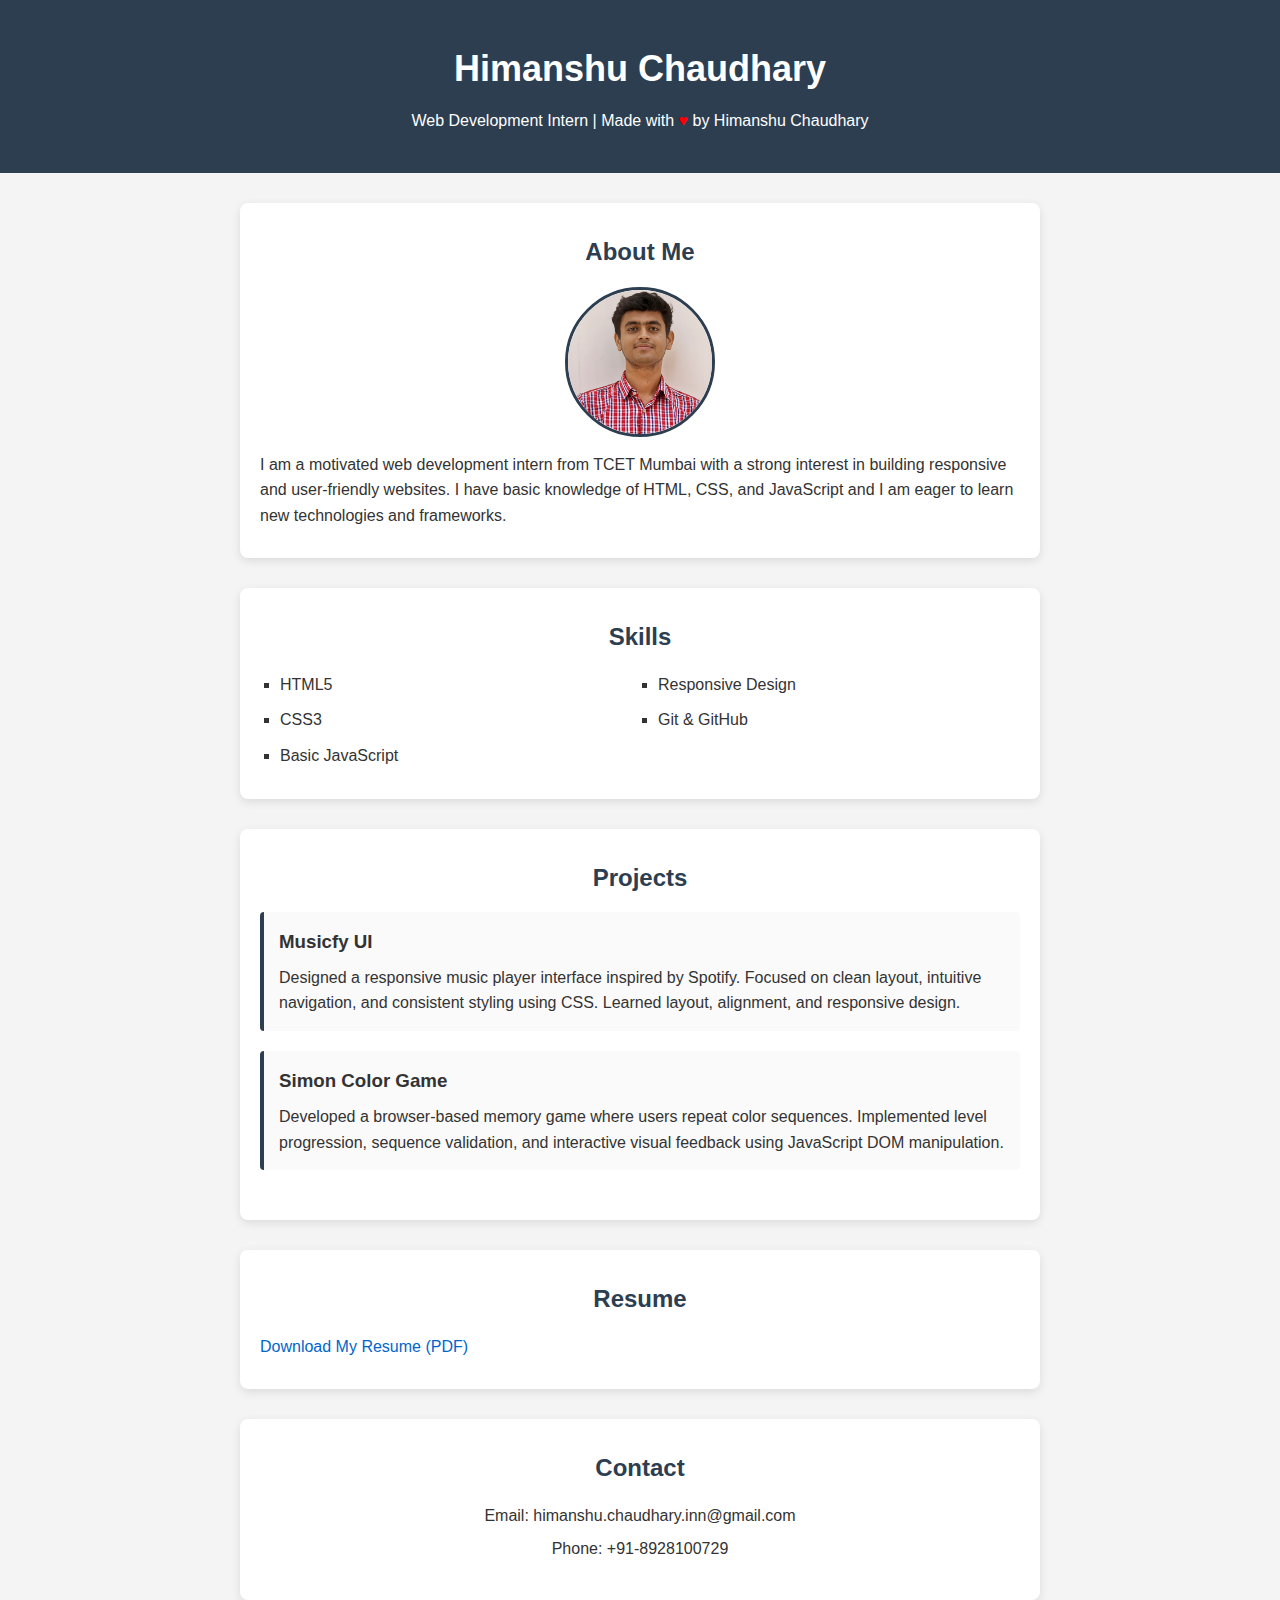
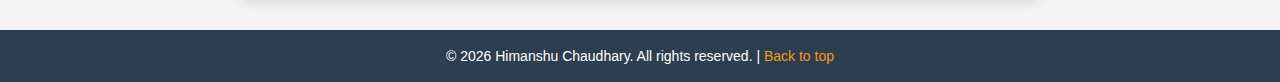
<file: Task-1-Portfolio/index.html>
<!DOCTYPE html>
<html lang="en">
<head>
    <meta charset="UTF-8">
    <meta name="viewport" content="width=device-width, initial-scale=1.0">
    <title>Himanshu Chaudhary | Portfolio</title>
    <link rel="stylesheet" href="style.css">
</head>
<body>

    <!-- Header Section -->
    <header id="header">
        <h1>Himanshu Chaudhary</h1>
        <p>Web Development Intern | Made with <span class="heart">&hearts;</span> by Himanshu Chaudhary</p>
    </header>

    <!-- About Section -->
    <section id="about">
        <h2>About Me</h2>
        <img src="profile.jpg" alt="Himanshu Chaudhary">
        <p>
            I am a motivated web development intern from TCET Mumbai with a strong interest in building responsive and user-friendly websites. I have basic knowledge of HTML, CSS, and JavaScript and I am eager to learn new technologies and frameworks.
        </p>
    </section>

    <!-- Skills Section -->
    <section id="skills">
        <h2>Skills</h2>
        <ul>
            <li>HTML5</li>
            <li>CSS3</li>
            <li>Basic JavaScript</li>
            <li>Responsive Design</li>
            <li>Git & GitHub</li>
        </ul>
    </section>

    <!-- Projects Section -->
    <section id="projects">
        <h2>Projects</h2>

        <div class="project">
            <h3>Musicfy UI</h3>
            <p>
                Designed a responsive music player interface inspired by Spotify. Focused on clean layout, intuitive navigation, and consistent styling using CSS. Learned layout, alignment, and responsive design.
            </p>
        </div>

        <div class="project">
            <h3>Simon Color Game</h3>
            <p>
                Developed a browser-based memory game where users repeat color sequences. Implemented level progression, sequence validation, and interactive visual feedback using JavaScript DOM manipulation.
            </p>
        </div>

    </section>

    <!-- Resume Section -->
    <section id="resume">
        <h2>Resume</h2>
        <p>
            <a href="resume.pdf" download>Download My Resume (PDF)</a>
        </p>
    </section>

    <!-- Contact Section -->
    <section id="contact">
        <h2>Contact</h2>
        <p>Email: himanshu.chaudhary.inn@gmail.com</p>
        <p>Phone: +91-8928100729</p>
    </section>

    <!-- Footer -->
    <footer>
        <p>© 2026 Himanshu Chaudhary. All rights reserved. | <a href="#header">Back to top</a></p>
    </footer>

</body>
</html>
</file>
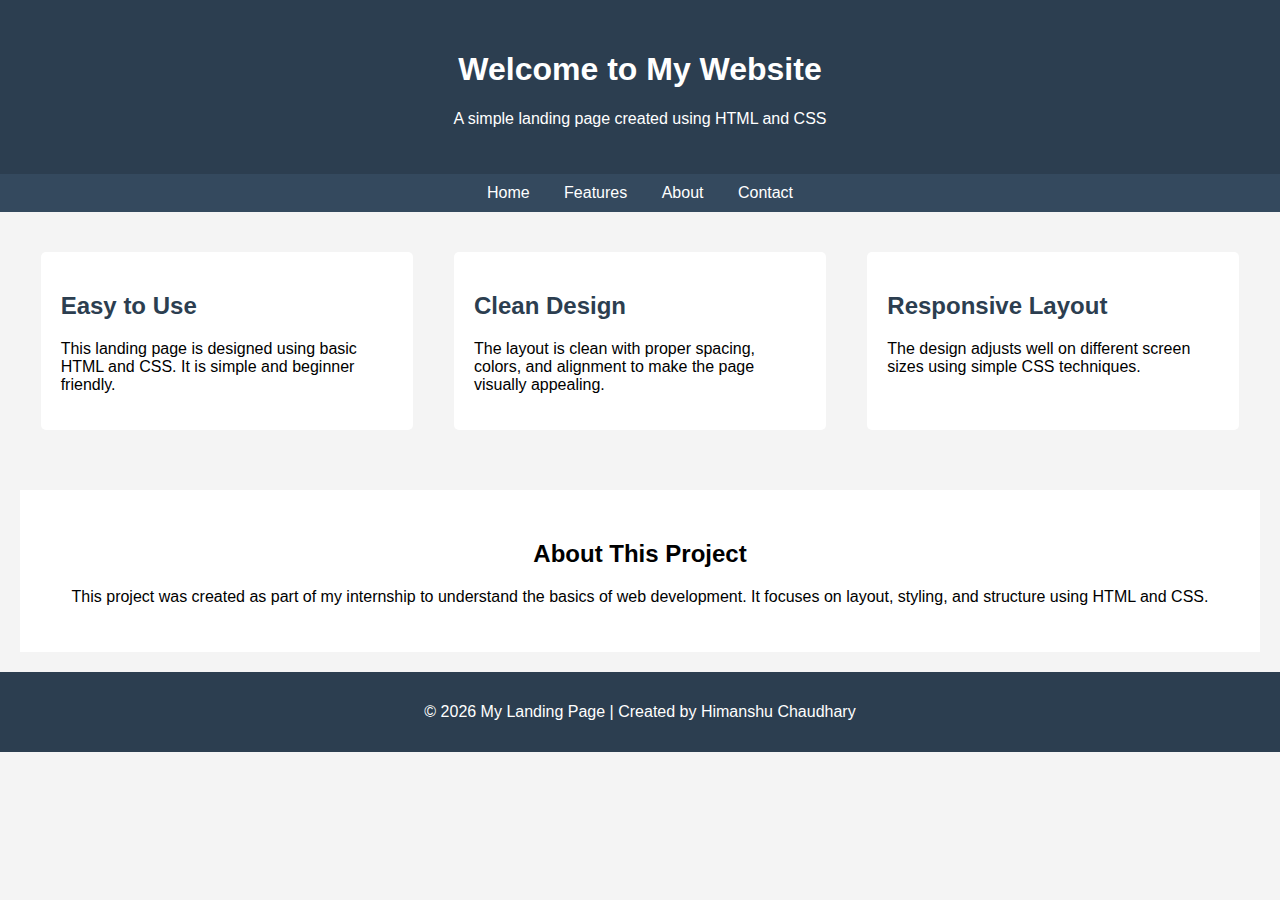
<file: Task-2-Landing-Page/index.html>
<!DOCTYPE html>
<html lang="en">
<head>
    <meta charset="UTF-8">
    <title>My Landing Page</title>
    <link rel="stylesheet" href="style.css">
</head>
<body>

    <!-- Header Section -->
    <header class="header">
        <h1>Welcome to My Website</h1>
        <p>A simple landing page created using HTML and CSS</p>
    </header>

    <!-- Navigation -->
    <nav class="navbar">
        <a href="#">Home</a>
        <a href="#">Features</a>
        <a href="#">About</a>
        <a href="#">Contact</a>
    </nav>

    <!-- Main Content -->
    <section class="main-section">
        <div class="box">
            <h2>Easy to Use</h2>
            <p>
                This landing page is designed using basic HTML and CSS.
                It is simple and beginner friendly.
            </p>
        </div>

        <div class="box">
            <h2>Clean Design</h2>
            <p>
                The layout is clean with proper spacing, colors, and alignment
                to make the page visually appealing.
            </p>
        </div>

        <div class="box">
            <h2>Responsive Layout</h2>
            <p>
                The design adjusts well on different screen sizes using simple
                CSS techniques.
            </p>
        </div>
    </section>

    <!-- About Section -->
    <section class="about">
        <h2>About This Project</h2>
        <p>
            This project was created as part of my internship to understand
            the basics of web development. It focuses on layout, styling,
            and structure using HTML and CSS.
        </p>
    </section>

    <!-- Footer -->
    <footer class="footer">
        <p>© 2026 My Landing Page | Created by Himanshu Chaudhary</p>
    </footer>

</body>
</html>
</file>
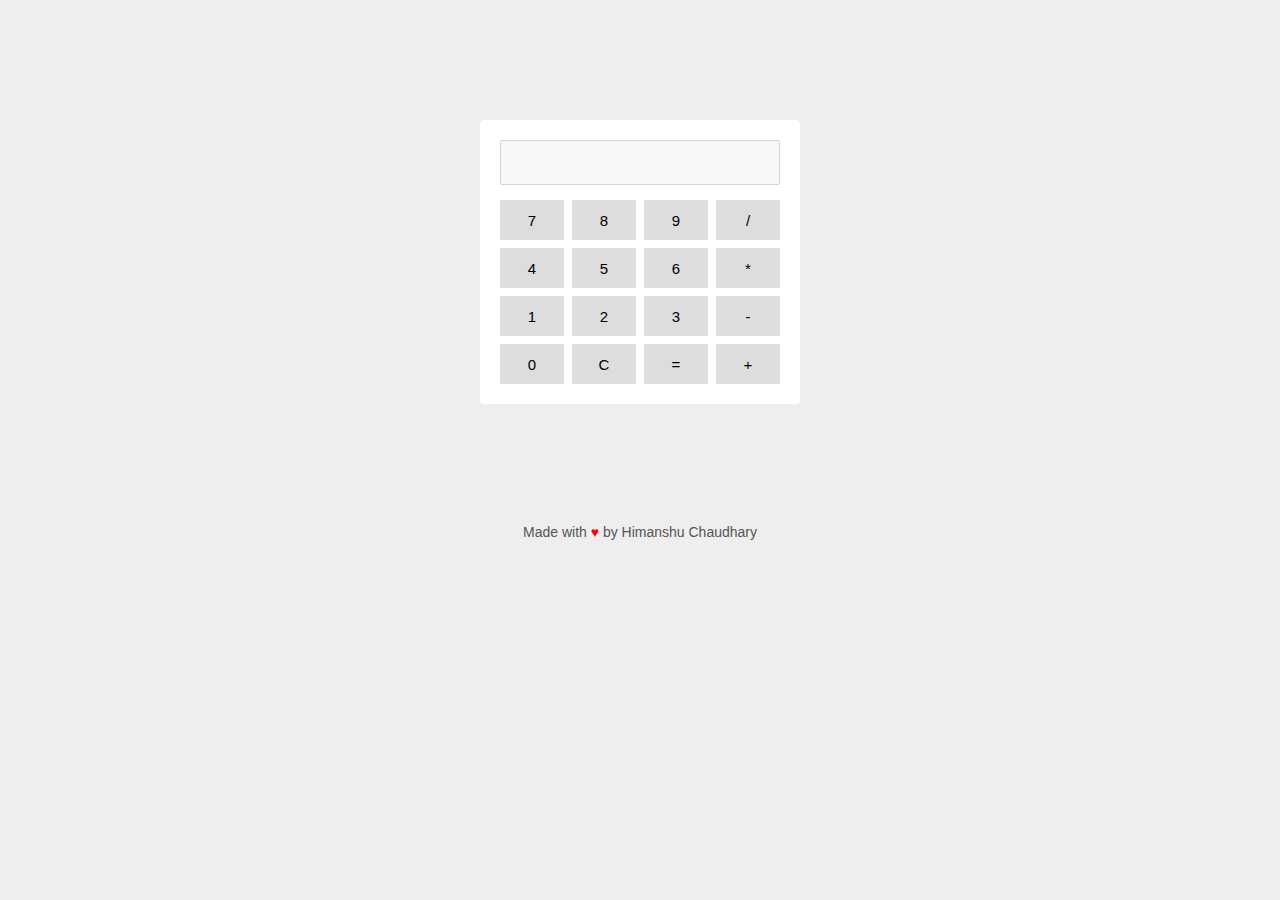
<file: Task-3-Calculator/index.html>
<!DOCTYPE html>
<html lang="en">
<head>
    <meta charset="UTF-8">
    <title>Simple Calculator</title>
    <link rel="stylesheet" href="style.css">
</head>
<body>

    <div class="calculator">
        <input type="text" id="display" disabled>

        <div class="buttons">
            <button>7</button>
            <button>8</button>
            <button>9</button>
            <button>/</button>

            <button>4</button>
            <button>5</button>
            <button>6</button>
            <button>*</button>

            <button>1</button>
            <button>2</button>
            <button>3</button>
            <button>-</button>

            <button>0</button>
            <button>C</button>
            <button>=</button>
            <button>+</button>
        </div>
    </div>
    
    <p class="credit">
        Made with <span class="heart">&hearts;</span> by Himanshu Chaudhary
    </p>

    <script src="script.js"></script>
</body>
</html>
</file>
<file: Task-3-Calculator/style.css>
body {
    background-color: #eeeeee;
    font-family: Arial, sans-serif;
}

.calculator {
    width: 280px;
    margin: 120px auto;
    background-color: white;
    padding: 20px;
    border-radius: 4px;
}

#display {
    width: 100%;
    height: 45px;
    font-size: 18px;
    text-align: right;
    margin-bottom: 15px;
    padding-right: 10px;
    box-sizing: border-box;
}

.buttons {
    display: grid;
    grid-template-columns: repeat(4, 1fr);
    gap: 8px;
}

button {
    height: 40px;
    font-size: 15px;
    border: none;
    background-color: #dddddd;
    cursor: pointer;
}

button:hover {
    background-color: #cccccc;
}

.credit {
    text-align: center;
    margin-top: 20px;
    font-size: 14px;
    color: #555;
}

.heart {
    color: red;
}
</file>
<file: Task-1-Portfolio/style.css>
/* ===== Basic Reset ===== */
* {
    margin: 0;
    padding: 0;
    box-sizing: border-box;
}

body {
    font-family: 'Arial', sans-serif;
    background-color: #f4f4f4;
    line-height: 1.6;
    color: #333;
}

/* ===== Header ===== */
header {
    background-color: #2c3e50;
    color: white;
    text-align: center;
    padding: 40px 20px;
}

header h1 {
    font-size: 36px;
    margin-bottom: 10px;
}

header p {
    font-size: 16px;
}

.heart {
    color: red;
}

/* ===== Sections ===== */
section {
    max-width: 800px;
    background-color: white;
    margin: 30px auto;
    padding: 30px 20px;
    border-radius: 8px;
    box-shadow: 0 3px 10px rgba(0,0,0,0.1);
}

section h2 {
    color: #2c3e50;
    margin-bottom: 15px;
    text-align: center;
}

/* ===== About Section ===== */
#about img {
    display: block;
    margin: 0 auto 15px auto;
    width: 150px;
    height: 150px;
    border-radius: 50%;
    border: 3px solid #2c3e50;
}

/* ===== Skills Section ===== */
#skills ul {
    columns: 2;
    list-style-type: square;
    padding-left: 20px;
}

#skills li {
    margin-bottom: 10px;
}

/* ===== Projects Section ===== */
.project {
    margin-bottom: 20px;
    padding: 15px;
    background-color: #fafafa;
    border-left: 4px solid #2c3e50;
    border-radius: 4px;
}

.project h3 {
    margin-bottom: 8px;
}

.project h3:hover {
    color: #0066cc;
}

/* ===== Resume Section ===== */
#resume a {
    color: #0066cc;
    text-decoration: none;
}

#resume a:hover {
    text-decoration: underline;
}

/* ===== Contact Section ===== */
#contact p {
    margin-bottom: 8px;
    text-align: center;
}

/* ===== Footer ===== */
footer {
    background-color: #2c3e50;
    color: white;
    text-align: center;
    padding: 15px 10px;
    font-size: 14px;
}

footer a {
    color: #f39c12;
    text-decoration: none;
}

footer a:hover {
    text-decoration: underline;
}
</file>
<file: Task-2-Landing-Page/style.css>
/* Basic reset */
body {
    margin: 0;
    padding: 0;
    font-family: Arial, sans-serif;
    background-color: #f4f4f4;
}

/* Header */
.header {
    background-color: #2c3e50;
    color: white;
    text-align: center;
    padding: 30px 10px;
}

/* Navigation bar */
.navbar {
    background-color: #34495e;
    text-align: center;
    padding: 10px;
}

.navbar a {
    color: white;
    margin: 0 15px;
    text-decoration: none;
    font-size: 16px;
}

.navbar a:hover {
    text-decoration: underline;
}

/* Main section */
.main-section {
    display: flex;
    justify-content: space-around;
    padding: 40px 20px;
}

/* Content boxes */
.box {
    background-color: white;
    width: 30%;
    padding: 20px;
    box-sizing: border-box;
    border-radius: 5px;
}

.box h2 {
    color: #2c3e50;
}

/* About section */
.about {
    background-color: white;
    margin: 20px;
    padding: 30px;
    text-align: center;
}

/* Footer */
.footer {
    background-color: #2c3e50;
    color: white;
    text-align: center;
    padding: 15px;
}
</file>
